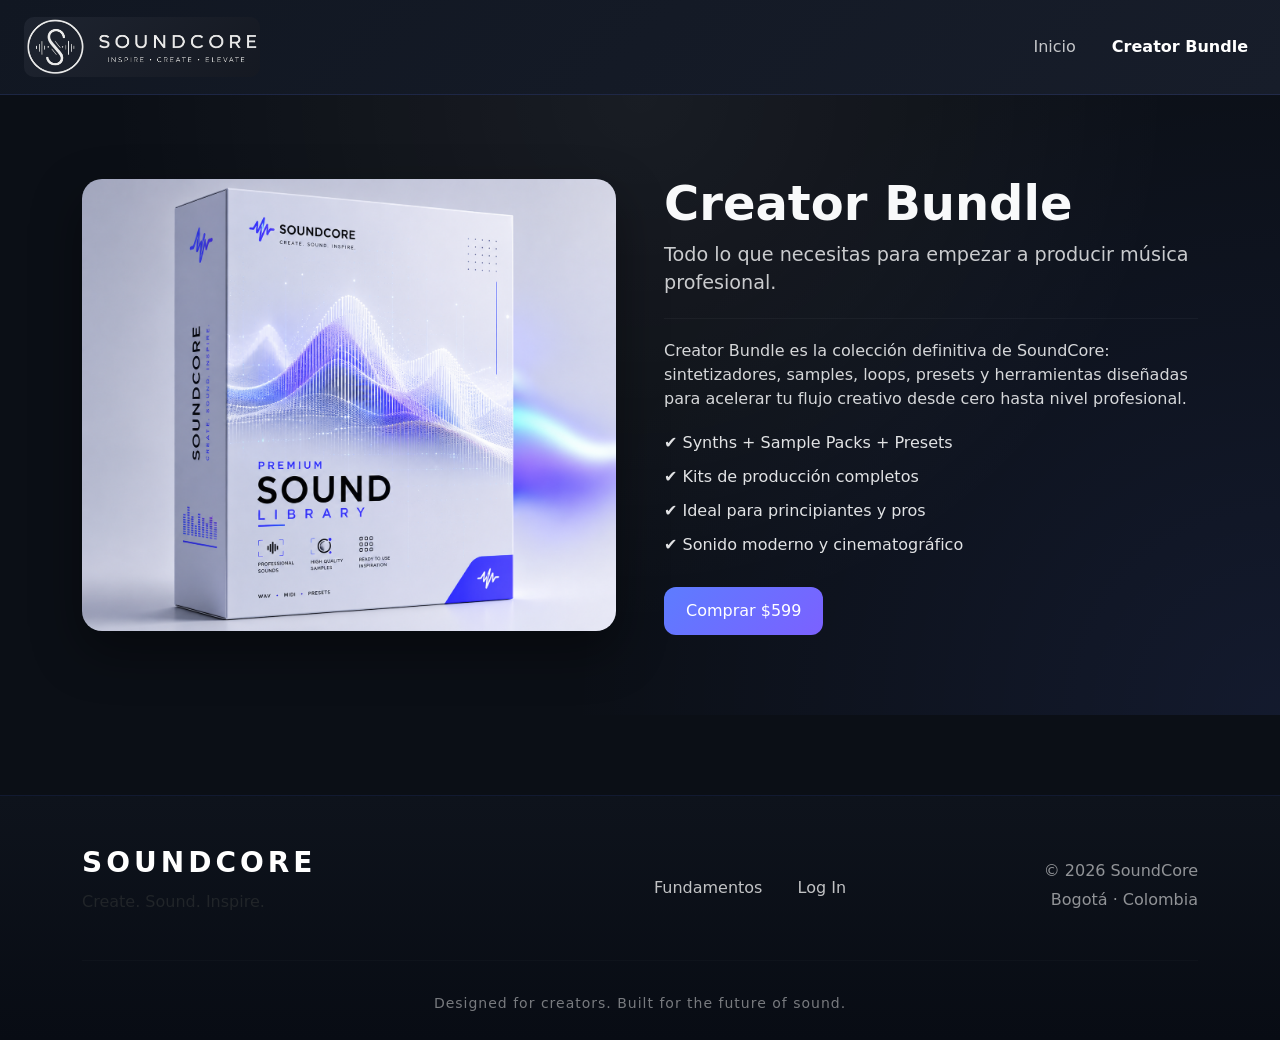
<file: CreatorBundle.html>
<!DOCTYPE html>
<html lang="es">
<head>
    <meta charset="UTF-8">
    <title>SoundCore</title>
    <link href="https://cdn.jsdelivr.net/npm/bootstrap@5.3.0/dist/css/bootstrap.min.css" rel="stylesheet">
    <link rel="stylesheet" href="styles.css">
</head>
<body id="bodystore">
<nav class="navbar  navbar-expand-lg navbar-soundcore">
    <div class="container-fluid px-4">
        <a class="navbar-brand" href="index.html"><img src="imagenes/logorecortado.PNG" id="logo"></a>
        <button class="navbar-toggler" data-bs-toggle="collapse" data-bs-target="#nav">
            <span class="navbar-toggler-icon"></span>
        </button>
        <div class="collapse navbar-collapse" id="nav">
            <ul class="navbar-nav ms-auto">
                <li class="nav-item">
                    <a class="nav-link" href="index.html">Inicio</a>
                </li>
                <li class="nav-item">
                    <a class="nav-link active" href="#">Creator Bundle</a>
                </li>
            </ul>
        </div>
    </div>
</nav>

<section class="product-hero creator-bundle">
    <div class="container">
        <div class="row align-items-center g-5">
            <div class="col-lg-6">
                <div class="product-image">
                    <img src="imagenes/imagen producto 3.png" class="img-fluid">
                </div>
            </div>
            <div class="col-lg-6 text-light">
                <h1 class="product-title">Creator Bundle</h1>
                <p class="product-subtitle">Todo lo que necesitas para empezar a producir música profesional.</p>
                <hr class="linea">
                <p class="product-text">Creator Bundle es la colección definitiva de SoundCore: sintetizadores, samples, loops, presets y herramientas diseñadas para acelerar tu flujo creativo desde cero hasta nivel profesional.</p>
                <ul class="product-list">
                    <li>✔ Synths + Sample Packs + Presets</li>
                    <li>✔ Kits de producción completos</li>
                    <li>✔ Ideal para principiantes y pros</li>
                    <li>✔ Sonido moderno y cinematográfico</li>
                </ul>
                <a href="index.html" class="btn-soundcore">Comprar $599</a>
            </div>
        </div>
    </div>
</section>


<footer class="footer-soundcore">
    <div class="container">
        <div class="row align-items-center">
            <div class="col-lg-5 text-center text-lg-start">
                <h3 class="footer-logo">
                    SOUNDCORE
                </h3>
                <p class="footer-text">
                    Create. Sound. Inspire.
                </p>
            </div>
            <div class="col-lg-4 text-center">
                <a href="index.html" class="footer-link">
                </a>
                <a href="Fundamentos.html" class="footer-link">Fundamentos</a>
                <a href="login.html" class="footer-link">Log In</a>
            </div>
            <div class="col-lg-3 text-center text-lg-end">
                <p class="footer-copy">© 2026 SoundCore
                </p><p class="footer-copy">Bogotá · Colombia</p>
            </div>
        </div>
        <hr class="footer-line">
        <div class="text-center">
            <small class="footer-bottom">Designed for creators. Built for the future of sound.</small>
        </div>
    </div>
</footer>



<script src="https://cdn.jsdelivr.net/npm/bootstrap@5.3.0/dist/js/bootstrap.bundle.min.js"></script>

</body>

</html>
</file>
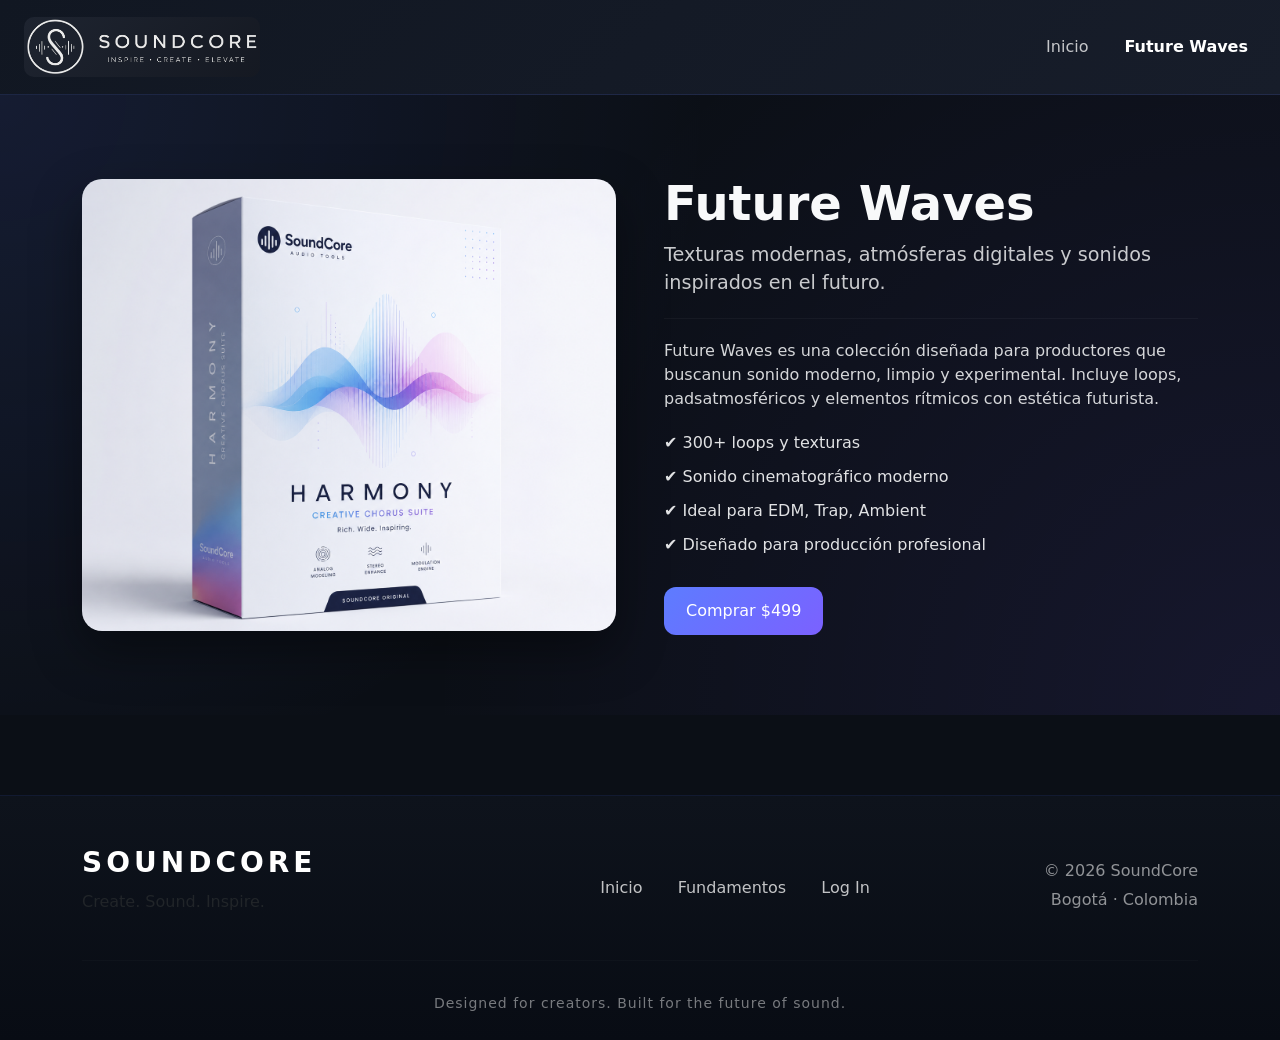
<file: FutureWaves.html>
<!DOCTYPE html>
<html lang="es">
<head>
    <meta charset="UTF-8">
    <title>SoundCore</title>
    <link href="https://cdn.jsdelivr.net/npm/bootstrap@5.3.0/dist/css/bootstrap.min.css" rel="stylesheet">
    <link rel="stylesheet" href="styles.css">
</head>

<body id="bodystore">
<nav class="navbar navbar-expand-lg navbar-soundcore">
    <div class="container-fluid px-4">
        <a class="navbar-brand" href="index.html"><img src="imagenes/logorecortado.PNG" id="logo"></a>
        <button class="navbar-toggler" data-bs-toggle="collapse" data-bs-target="#nav">
            <span class="navbar-toggler-icon"></span>
        </button>
        <div class="collapse navbar-collapse" id="nav">
            <ul class="navbar-nav ms-auto">
                <li class="nav-item"><a class="nav-link" href="index.html">Inicio</a></li>
                <li class="nav-item"><a class="nav-link active" href="#">Future Waves</a></li>
            </ul>
        </div>
    </div>
</nav>


<section class="product-hero future-waves">
    <div class="container">
        <div class="row align-items-center g-5">
            <div class="col-lg-6">
                <div class="product-image"><img src="imagenes/imagen 2 producto.png" class="img-fluid"></div>
            </div>
            <div class="col-lg-6 text-light">
                <h1 class="product-title">Future Waves </h1>
                <p class="product-subtitle">Texturas modernas, atmósferas digitales y sonidos inspirados en el futuro.</p>
                <hr class="linea">
                <p class="product-text">Future Waves es una colección diseñada para productores que buscanun sonido moderno, limpio y experimental. Incluye loops, padsatmosféricos y elementos rítmicos con estética futurista.</p>
                <ul class="product-list">
                    <li>✔ 300+ loops y texturas</li>
                    <li>✔ Sonido cinematográfico moderno</li>
                    <li>✔ Ideal para EDM, Trap, Ambient</li>
                    <li>✔ Diseñado para producción profesional</li>
                </ul>
                <a href="index.html" class="btn-soundcore">Comprar $499</a>
            </div>
        </div>
    </div>
</section>

</html>



<!--Footer-->
<footer class="footer-soundcore">
    <div class="container">
        <div class="row align-items-center">
            <div class="col-lg-5 text-center text-lg-start">
                <h3 class="footer-logo">SOUNDCORE</h3>
                <p class="footer-text">Create. Sound. Inspire.</p>
            </div>
            <div class="col-lg-4 text-center">
                <a href="index.html" class="footer-link">Inicio</a>
                <a href="Fundamentos.html" class="footer-link">Fundamentos</a>
                <a href="login.html" class="footer-link">Log In</a>
            </div>
            <div class="col-lg-3 text-center text-lg-end">
                <p class="footer-copy">© 2026 SoundCore</p>
                <p class="footer-copy">Bogotá · Colombia</p>
            </div>
        </div>
        <hr class="footer-line">
        <div class="text-center">
            <small class="footer-bottom">Designed for creators. Built for the future of sound.</small>
        </div>
    </div>
</footer>



<script src="https://cdn.jsdelivr.net/npm/bootstrap@5.3.0/dist/js/bootstrap.bundle.min.js"></script>
</body>
</file>
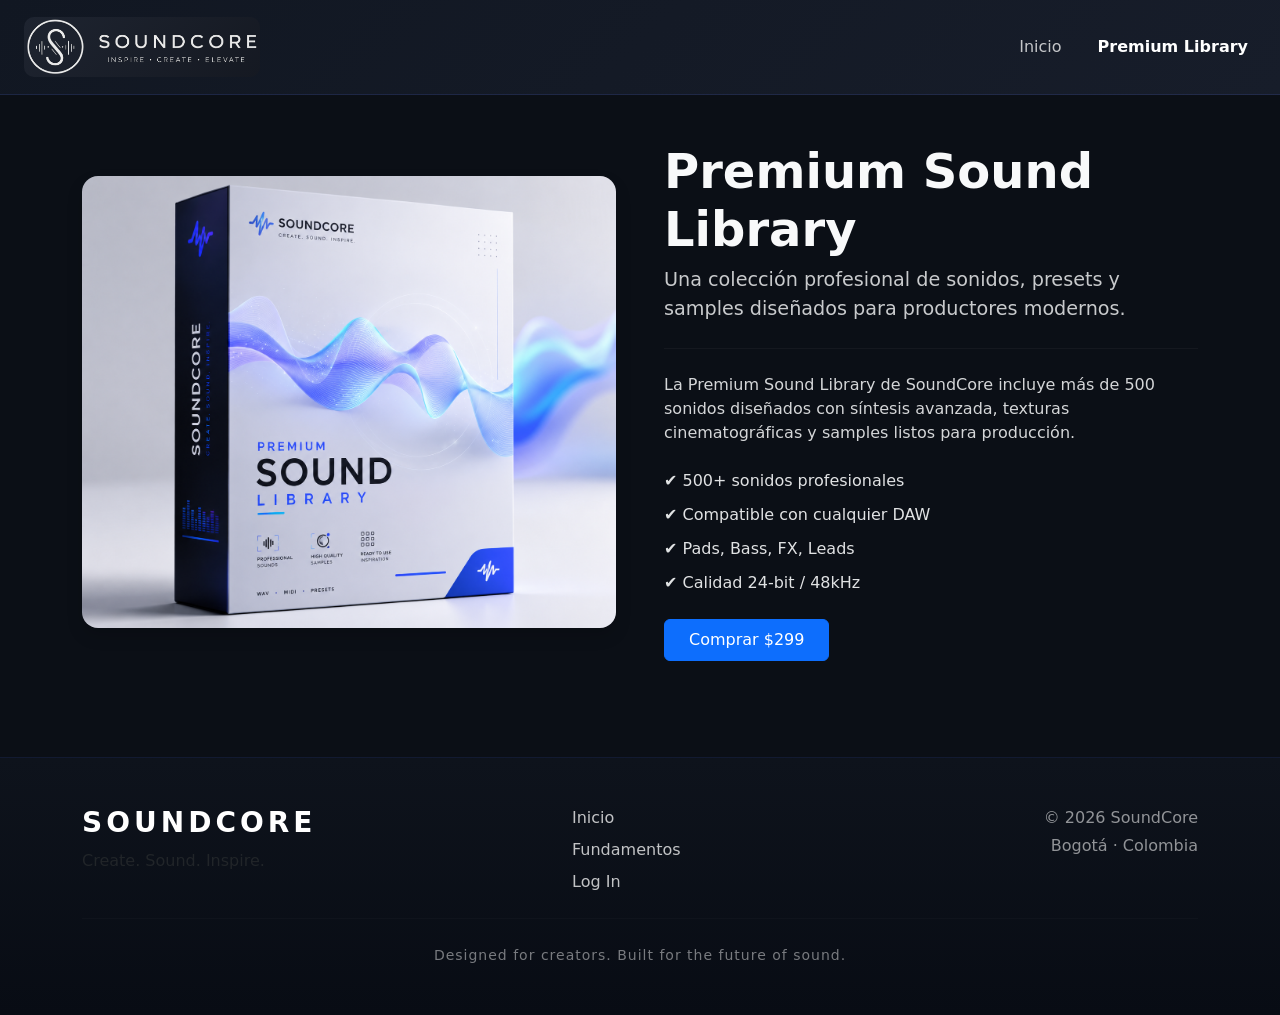
<file: PremiumSoundLibrary.html>
<!DOCTYPE html>
<html lang="es">
<head>
    <meta charset="UTF-8">
    <title>SoundCore</title>
    <link href="https://cdn.jsdelivr.net/npm/bootstrap@5.3.0/dist/css/bootstrap.min.css" rel="stylesheet">
    <link rel="stylesheet" href="styles.css">
</head>
<body id="bodystore">

<!-- NAVBAR -->
<nav class="navbar navbar-expand-lg navbar-soundcore">
    <div class="container-fluid px-3 px-lg-4">
        <a class="navbar-brand" href="index.html"><img src="imagenes/logorecortado.PNG" id="logo"></a>
        <button class="navbar-toggler" type="button" data-bs-toggle="collapse" data-bs-target="#nav"><span class="navbar-toggler-icon"></span>
        </button>
        <div class="collapse navbar-collapse" id="nav">
            <ul class="navbar-nav ms-auto text-center text-lg-end">
                <li class="nav-item"><a class="nav-link" href="index.html">Inicio</a></li>
                <li class="nav-item"><a class="nav-link active" href="#">Premium Library</a></li>
            </ul>
        </div>
    </div>
</nav>


<section class="product-hero py-5">
    <div class="container">
        <div class="row align-items-center g-5">
            <div class="col-12 col-lg-6 text-center">
                <img src="imagenes/imagen 1 producto.png" class="img-fluid rounded-4 shadow">
            </div>
            <div class="col-12 col-lg-6 text-light">
                <div class="mb-4"><h1 class="product-title mb-2">Premium Sound Library</h1>
                    <p class="product-subtitle mb-0">Una colección profesional de sonidos, presets y samples diseñados para productores modernos.</p>
                </div>
                <hr class="linea my-4">
                <div class="mb-4">
                    <p class="product-text mb-0">La Premium Sound Library de SoundCore incluye más de 500 sonidos diseñados con síntesis avanzada, texturas cinematográficas y samples listos para producción.</p>
                </div>
                <div class="mb-4">
                    <ul class="product-list list-unstyled mb-0">
                        <li>✔ 500+ sonidos profesionales</li>
                        <li>✔ Compatible con cualquier DAW</li>
                        <li>✔ Pads, Bass, FX, Leads</li>
                        <li>✔ Calidad 24-bit / 48kHz</li>
                    </ul>
                </div>
                <div class="mt-3">
                    <a href="index.html"class="btn btn-primary px-4 py-2">Comprar $299</a>
                </div>
            </div>
        </div>
    </div>
</section>

<footer class="footer-soundcore py-5 mt-5">
    <div class="container">
        <div class="row g-4 text-center text-lg-start">
            <div class="col-12 col-lg-5">
                <h3 class="footer-logo">SOUNDCORE</h3>
                <p class="footer-text">Create. Sound. Inspire.</p>
            </div>
            <div class="col-12 col-lg-4">
                <div class="d-flex flex-column gap-2">
                    <a href="index.html" class="footer-link">Inicio</a>
                    <a href="Fundamentos.html" class="footer-link">Fundamentos</a>
                    <a href="login.html" class="footer-link">Log In</a>
                </div>
            </div>
            <div class="col-12 col-lg-3 text-lg-end">
                <p class="footer-copy mb-1">© 2026 SoundCore</p>
                <p class="footer-copy">Bogotá · Colombia</p>
            </div>
        </div>
        <hr class="footer-line my-4">
        <div class="text-center">
            <small class="footer-bottom">Designed for creators. Built for the future of sound.</small>
        </div>
    </div>
</footer>








<script src="https://cdn.jsdelivr.net/npm/bootstrap@5.3.0/dist/js/bootstrap.bundle.min.js"></script>

</body>
</file>
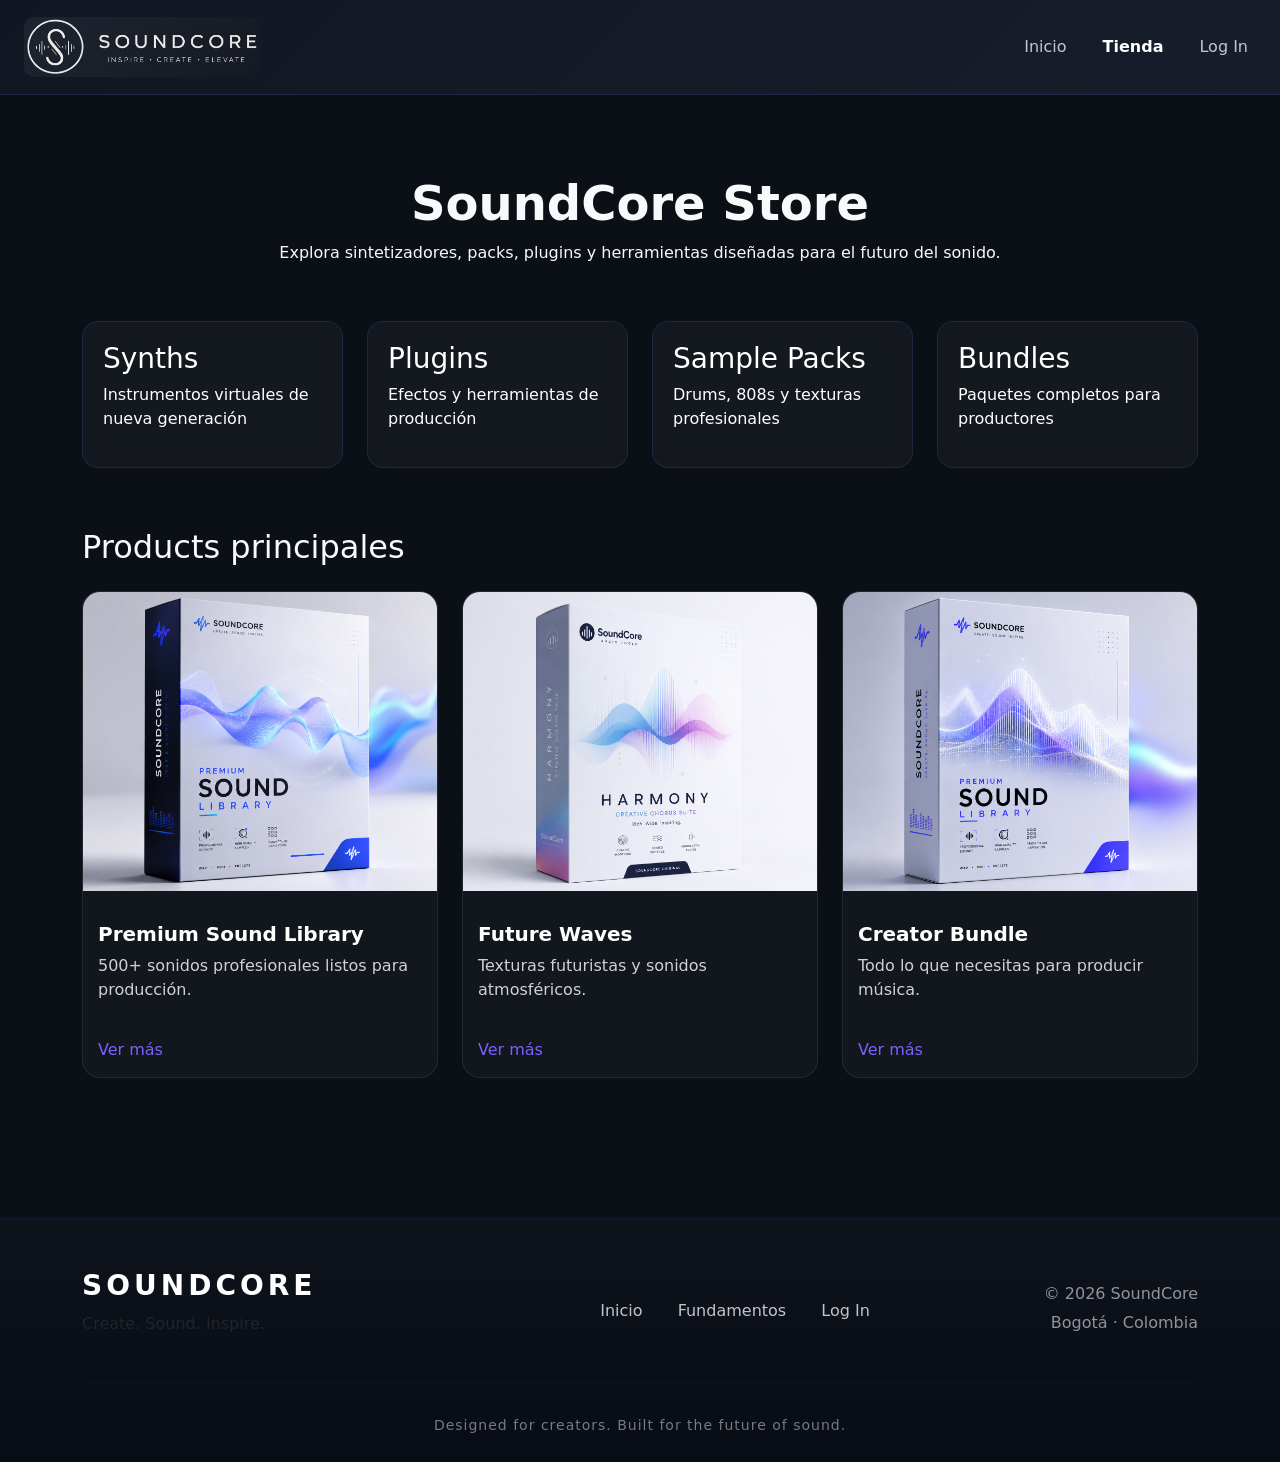
<file: tienda.html>
<!DOCTYPE html>
<html lang="es">
<head>
    <meta charset="UTF-8">
    <title>SoundCore</title>
    <link href="https://cdn.jsdelivr.net/npm/bootstrap@5.3.0/dist/css/bootstrap.min.css" rel="stylesheet">
    <link rel="stylesheet" href="styles.css">
</head>
<body id="bodystore">

<nav class="navbar navbar-expand-lg navbar-soundcore">
    <div class="container-fluid px-4">
        <a class="navbar-brand" href="index.html">
            <img src="imagenes/logorecortado.PNG" id="logo">
        </a>
        <button class="navbar-toggler" data-bs-toggle="collapse" data-bs-target="#nav">
            <span class="navbar-toggler-icon"></span>
        </button>
        <div class="collapse navbar-collapse" id="nav">
            <ul class="navbar-nav ms-auto">
                <li class="nav-item"><a class="nav-link" href="index.html">Inicio</a></li>
                <li class="nav-item"><a class="nav-link active" href="#">Tienda</a></li>
                <li class="nav-item"><a class="nav-link" href="login.html">Log In</a></li>
            </ul>
        </div>
    </div>

</nav>

<!-- Hero tienda-->
<section class="store-hero">
    <div class="container text-center text-light">
        <h1 class="store-title">SoundCore Store</h1>
        <p class="store-subtitle">Explora sintetizadores, packs, plugins y herramientas diseñadas para el futuro del sonido.</p>
    </div>

</section>
<section class="store-section">
    <div class="container">
        <div class="row g-4">
            <div class="col-12 col-md-6 col-lg-3">
                <div class="store-card">
                    <h3>Synths</h3>
                    <p>Instrumentos virtuales de nueva generación</p>
                </div>
            </div>
            <div class="col-12 col-md-6 col-lg-3">
                <div class="store-card">
                    <h3>Plugins</h3>
                    <p>Efectos y herramientas de producción</p>
                </div>
            </div>
            <div class="col-12 col-md-6 col-lg-3">
                <div class="store-card">
                    <h3>Sample Packs</h3>
                    <p>Drums, 808s y texturas profesionales</p>
                </div>
            </div>
            <div class="col-12 col-md-6 col-lg-3">
                <div class="store-card">
                    <h3>Bundles</h3>
                    <p>Paquetes completos para productores</p>
                </div>
            </div>
        </div>
    </div>
</section>


<section class="store-products">
    <div class="container">
        <h2 class="section-title text-light mb-4 text-center text-md-start">Products principales</h2>
        <div class="row g-4">
            <div class="col-12 col-md-12 col-lg-4 d-flex">
                <div class="product-card w-100">
                    <img src="imagenes/imagen 1 producto.png" class="img-fluid">
                    <h4 class="mt-3">Premium Sound Library</h4>
                    <p>500+ sonidos profesionales listos para producción.</p>
                    <a href="PremiumSoundLibrary.html">Ver más</a>
                </div>
            </div>
            <div class="col-12 col-md-12 col-lg-4 d-flex">
                <div class="product-card w-100">
                    <img src="imagenes/imagen 2 producto.png" class="img-fluid">
                    <h4 class="mt-3">Future Waves</h4>
                    <p>Texturas futuristas y sonidos atmosféricos.</p>
                    <a href="FutureWaves.html">Ver más</a>
                </div>
            </div>
            <div class="col-12 col-md-12 col-lg-4 d-flex">
                <div class="product-card w-100">
                    <img src="imagenes/imagen producto 3.png" class="img-fluid">
                    <h4 class="mt-3">Creator Bundle</h4>
                    <p>Todo lo que necesitas para producir música.</p>
                    <a href="CreatorBundle.html">Ver más</a>
                </div>
            </div>
        </div>
    </div>
</section>



<footer class="footer-soundcore">
    <div class="container">
        <div class="row align-items-center">
            <div class="col-lg-5 text-center text-lg-start">
                <h3 class="footer-logo">SOUNDCORE</h3>
                <p class="footer-text">Create. Sound. Inspire.</p>
            </div>
            <div class="col-lg-4 text-center">
                <a href="index.html" class="footer-link">Inicio</a>
                <a href="Fundamentos.html" class="footer-link">Fundamentos</a>
                <a href="login.html" class="footer-link">Log In</a>
            </div>
            <div class="col-lg-3 text-center text-lg-end">
                <p class="footer-copy">© 2026 SoundCore</p>
                <p class="footer-copy">Bogotá · Colombia</p>
            </div>
        </div>
        <hr class="footer-line">
        <div class="text-center">
            <small class="footer-bottom">Designed for creators. Built for the future of sound.</small>
        </div>
    </div>
</footer>



<script src="https://cdn.jsdelivr.net/npm/bootstrap@5.3.0/dist/js/bootstrap.bundle.min.js"></script>
</body>

</html>
</file>
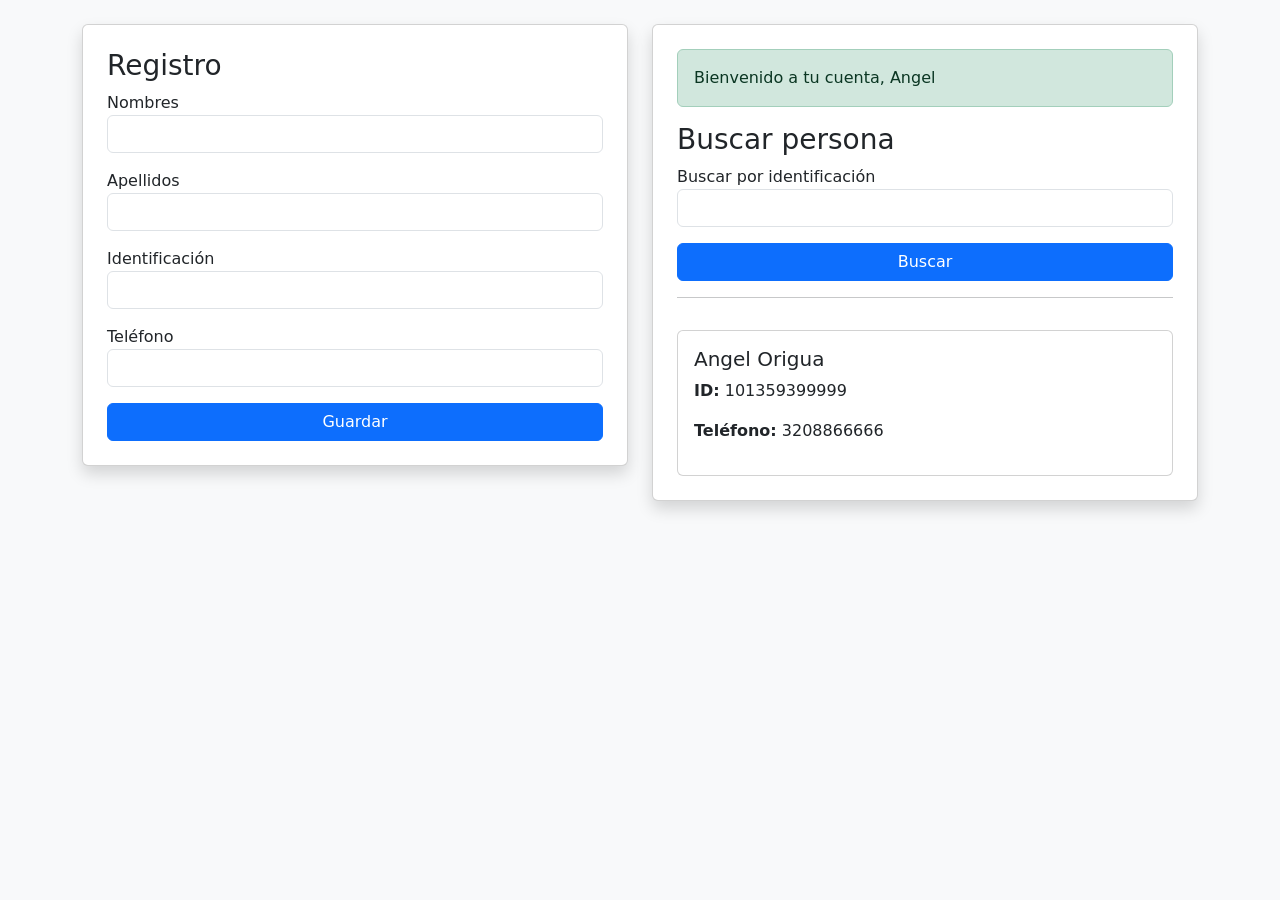
<file: imagenes/Registro LocalStorage.html>
<!DOCTYPE html>
<!-- saved from url=(0095)file:///C:/Users/diang/Documents/BIT%20Trabajos/Trabajo%20formulario%20de%20registro/index.html -->
<html lang="es"><head><meta http-equiv="Content-Type" content="text/html; charset=UTF-8">
    
    <meta name="viewport" content="width=device-width, initial-scale=1.0">
    <title>Registro LocalStorage</title>

    <link href="./Registro LocalStorage_files/bootstrap.min.css" rel="stylesheet">
</head>
<body class="bg-light">
<div class="container mt-4">
    <div class="row">
        <!--datos -->
        <div class="col-md-6">
            <div class="card p-4 shadow">
                <h3>Registro</h3>
                <div class="mb-3">
                    <label>Nombres</label>
                    <input type="text" id="nombre" class="form-control">
                </div>
                <div class="mb-3">
                    <label>Apellidos</label>
                    <input type="text" id="apellido" class="form-control">
                </div>
                <div class="mb-3">
                    <label>Identificación</label>
                    <input type="text" id="identificacion" class="form-control">
                </div>
                <div class="mb-3">
                    <label>Teléfono</label>
                    <input type="text" id="telefono" class="form-control">
                </div>
                <button class="btn btn-primary" onclick="registrarPersona()">
                    Guardar
                </button>
            </div>
        </div>
<!--datos-->


<!--buscar-->
        <div class="col-md-6">
            <div class="card p-4 shadow">
                <div id="bienvenida" class="alert alert-success">Bienvenido a tu cuenta, Angel</div>
                <h3>Buscar persona</h3>
                <div class="mb-3">
                    <label>Buscar por identificación</label>
                    <input type="text" id="buscarId" class="form-control">
                </div>
                <button class="btn btn-primary" onclick="buscarPersona()">
                    Buscar
                </button>
                <hr>
                <div id="resultado">
            <div class="card mt-3">
                <div class="card-body">
                    <h5>Angel Origua</h5>
                    <p><b>ID:</b> 101359399999</p>
                    <p><b>Teléfono:</b> 3208866666</p>
                </div>
            </div>
        </div>
            </div>
        </div>
    </div>
</div>

<script src="./Registro LocalStorage_files/apps.js"></script>


</body></html>
</file>
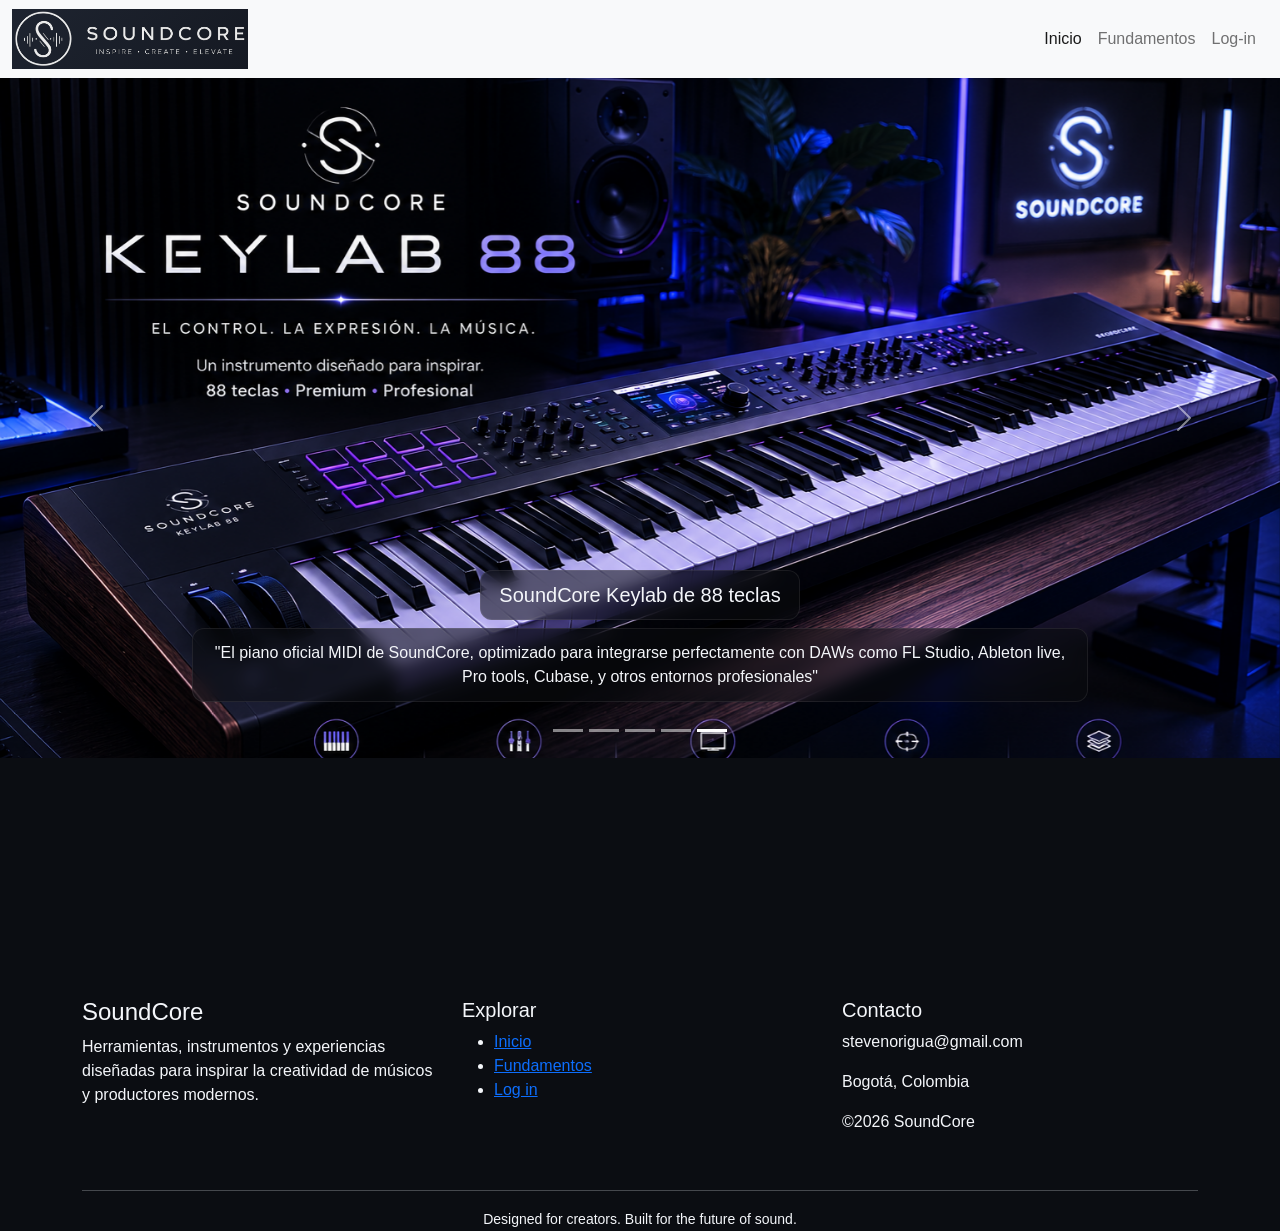
<file: imagenes/SoundScore.html>
<!DOCTYPE html>
<!-- saved from url=(0086)file:///C:/Users/diang/Documents/BIT%20Trabajos/Trabajo%20p%C3%A1gina%20web/index.html -->
<html lang="en"><head><meta http-equiv="Content-Type" content="text/html; charset=UTF-8">
    
    <meta name="viewport" content="width=device-width, initial-scale=1">
    <title>SoundScore</title>
    <link href="./SoundScore_files/bootstrap.min.css" rel="stylesheet" integrity="sha384-rbsA2VBKQhggwzxH7pPCaAqO46MgnOM80zW1RWuH61DGLwZJEdK2Kadq2F9CUG65" crossorigin="anonymous">
    <link rel="stylesheet" href="./SoundScore_files/styles.css">
    <script src="./SoundScore_files/bootstrap.bundle.min.js.descarga" integrity="sha384-kenU1KFdBIe4zVF0s0G1M5b4hcpxyD9F7jL+jjXkk+Q2h455rYXK/7HAuoJl+0I4" crossorigin="anonymous"></script>
    <script src="./SoundScore_files/app.js"></script>
   
  </head>
  <body id="body">
<nav class="navbar navbar-expand-sm bg-light ps-0 p-1">
  <div class="container-fluid">
    <a class="navbar-brand" href="file:///C:/Users/diang/Documents/BIT%20Trabajos/Trabajo%20p%C3%A1gina%20web/index.html#"><img src="./SoundScore_files/logorecortado.PNG" id="logo" class="img-fluid"></a>
    <button class="navbar-toggler" type="button" data-bs-toggle="collapse" data-bs-target="#navbarNav" aria-controls="navbarNav" aria-expanded="false" aria-label="Toggle navigation">
      <span class="navbar-toggler-icon"></span>
    </button>
    <div class="collapse navbar-collapse" id="navbarNav">
      <ul class="navbar-nav ms-auto">
        <li class="nav-item">
          <a class="nav-link active" aria-current="page" href="file:///C:/Users/diang/Documents/BIT%20Trabajos/Trabajo%20p%C3%A1gina%20web/index.html">Inicio</a>
        </li>
        <li class="nav-item">
          <a class="nav-link" href="file:///C:/Users/diang/Documents/BIT%20Trabajos/Trabajo%20p%C3%A1gina%20web/Fundamentos.html">Fundamentos</a>
        </li>
        <li class="nav-item">
          <a class="nav-link" href="file:///C:/Users/diang/Documents/BIT%20Trabajos/Trabajo%20p%C3%A1gina%20web/login.html">Log-in</a>
        </li>
    
      </ul>
    </div>
  </div>
</nav>




<!--Carousel de fotos de producto-->
<div id="carouselExampleCaptions" class="carousel slide" data-bs-ride="carousel" data-bs-interval="3000">
  <div class="carousel-indicators">
    <button type="button" data-bs-target="#carouselExampleCaptions" data-bs-slide-to="0" class="" aria-label="Slide 1"></button>
    <button type="button" data-bs-target="#carouselExampleCaptions" data-bs-slide-to="1" aria-label="Slide 2" class=""></button>
    <button type="button" data-bs-target="#carouselExampleCaptions" data-bs-slide-to="2" aria-label="Slide 3" class=""></button>
    <button type="button" data-bs-target="#carouselExampleCaptions" data-bs-slide-to="3" aria-label="Slide 4" class=""></button>
    <button type="button" data-bs-target="#carouselExampleCaptions" data-bs-slide-to="4" aria-label="Slide 5" class="active" aria-current="true"></button>
  </div>

  <div class="carousel-inner" style="max-height: 680px;">
    <div class="carousel-item">
      <img src="./SoundScore_files/Portada.png" class="d-block w-100" alt="...">
      <div class="carousel-caption d-none d-md-block">
        <h5 class="Fondo"></h5>
        <p class="Fondo"></p>
      </div>
    </div>

    <div class="carousel-item" style="max-height: 680px;">
      <img src="./SoundScore_files/Nebula X.png" class="d-block w-100" alt="...">
      <div class="carousel-caption d-none d-md-block">
        <h5 class="Fondo">Nebula X Black</h5>
        <p class="Fondo">"Un potente plug‑in que reúne los mejores sonidos cinematográficos, sub‑bass profundos, pads orgánicos y texturas envolventes para dar vida a tus proyectos"</p>
      </div>
    </div>

    <div class="carousel-item" style="max-height: 680px;">
      <img src="./SoundScore_files/Synth SoundCore.png" class="d-block w-100" alt="...">
      <div class="carousel-caption d-none d-md-block">
        <h5 class="Fondo">Synth Core Sound</h5>
        <p class="Fondo">"El sintetizador virtual más avanzado de SoundCore, creado para ofrecer una paleta sonora versátil y de alta calidad"</p>
      </div>
    </div>

    <div class="carousel-item" style="max-height: 680px;">
      <img src="./SoundScore_files/Nocturne.png" class="d-block w-100" alt="...">
      <div class="carousel-caption d-none d-md-block">
        <h5 class="Fondo">Synth Nocturne</h5>
        <p class="Fondo">"Un plug‑in que recrea con precisión los pianos con pedal más realistas, desde los clásicos Piano Rochester hasta modelos de gama alta como MounFerte"</p>
      </div>
    </div>

    <div class="carousel-item active" style="max-height: 680px;">
      <img src="./SoundScore_files/Piano.png" class="d-block w-100" alt="...">
      <div class="carousel-caption d-none d-md-block">
        <h5 class="Fondo">SoundCore Keylab de 88 teclas</h5>
        <p class="Fondo">"El piano oficial MIDI de SoundCore, optimizado para integrarse perfectamente con DAWs como FL Studio, Ableton live, Pro tools, Cubase, y otros entornos profesionales"</p>
      </div>
    </div>
  </div>

  <button class="carousel-control-prev" type="button" data-bs-target="#carouselExampleCaptions" data-bs-slide="prev">
    <span class="carousel-control-prev-icon" aria-hidden="true"></span>
    <span class="visually-hidden">Previous</span>
  </button>
  <button class="carousel-control-next" type="button" data-bs-target="#carouselExampleCaptions" data-bs-slide="next">
    <span class="carousel-control-next-icon" aria-hidden="true"></span>
    <span class="visually-hidden">Next</span>
  </button>
</div>

<br><br><br><br><br>


















<br><br><br><br><br>

<footer class="footer-soundcore">
    <div class="container">
        <div class="row">
            <div class="col-md-4 mb-4">
                <h4>SoundCore</h4>
                <p>
                    Herramientas, instrumentos y experiencias
                    diseñadas para inspirar la creatividad
                    de músicos y productores modernos.
                </p>
            </div>
            <div class="col-md-4 mb-4">
                <h5>Explorar</h5>
                <ul class="footer-links">
                    <li>
                        <a href="file:///C:/Users/diang/Documents/BIT%20Trabajos/Trabajo%20p%C3%A1gina%20web/index.html">Inicio</a>
                    </li>
                    <li>
                        <a href="file:///C:/Users/diang/Documents/BIT%20Trabajos/Trabajo%20p%C3%A1gina%20web/Fundamentos.html">Fundamentos</a>
                    </li>
                    <li>
                        <a href="file:///C:/Users/diang/Documents/BIT%20Trabajos/Trabajo%20p%C3%A1gina%20web/login.html">Log in</a>
                    </li>
                </ul>
            </div>
            <div class="col-md-4 mb-4">
                <h5>Contacto</h5>
                <p>stevenorigua@gmail.com</p>
                <p>Bogotá, Colombia</p>
                <p>©2026 SoundCore</p>
            </div>
        </div>
        <hr>
        <div class="text-center">
            <small>
                Designed for creators. Built for the future of sound.
            </small>
        </div>
    </div>
</footer>
















    <script src="./SoundScore_files/bootstrap.bundle.min.js.descarga" integrity="sha384-kenU1KFdBIe4zVF0s0G1M5b4hcpxyD9F7jL+jjXkk+Q2h455rYXK/7HAuoJl+0I4" crossorigin="anonymous"></script>
  
</body></html>
</file>
<file: styles.css>
#body {
    background-color: #0B0D12;
    color: #F4F6FA;
    font-family: 'Montserrat', sans-serif;
    margin: 0;
    padding: 0;
}body   



#bodyfundamentos{

    background:
        radial-gradient(
            circle at top left,
            rgba(93,124,255,.18),
            transparent 45%
        ),

        radial-gradient(
            circle at top right,
            rgba(220, 220, 220, 0.14),
            transparent 50%
        ),

        linear-gradient(
            180deg,
            #0E131C,
            #0B0F16
        );

}

#bodylogin{

    background:
        radial-gradient(
            circle at top right,
            rgba(93,124,255,.10),
            transparent 45%
        ),

        radial-gradient(
            circle at bottom left,
            rgba(123,97,255,.08),
            transparent 50%
        ),

        linear-gradient(
            180deg,
            #FFFFFF,
            #F3F5FA
        );

}
.login-card{

    background: rgba(255,255,255,.75);

    backdrop-filter: blur(12px);

    border: 1px solid rgba(93,124,255,.12);

    box-shadow: 0 20px 50px rgba(0,0,0,.08);

    border-radius: 20px;

}

#logo{

    height: 58px;

    width: auto;

    display: block;

    border-radius: 10px;

}

#logo{
    background: linear-gradient(
     135deg,
    #1E2430,
    #151922
);
    height: 60px;
    width: auto;
    object-fit: contain;
    

}
.navbar-soundcore{

    background:
        linear-gradient(
            135deg,
            #111722,
            #171D2A
        );

    border-bottom:
        1px solid rgba(93,124,255,.15);

    padding-top: 12px;

    padding-bottom: 12px;

}
.navbar-soundcore .nav-link{

    color: rgba(255,255,255,.75);

    font-size: 1rem;

    font-weight: 500;

    margin-left: 20px;

    transition: .3s;

}
.navbar-soundcore .nav-link:hover{

    color: #7B61FF;

}
.navbar-soundcore .nav-link.active{

    color: white;

    font-weight: 600;

}
.navbar-toggler{

    background: rgba(255,255,255,.08);

    border: 1px solid rgba(255,255,255,.15);

}


.Fondo{
    display: inline-block;
    
    background: rgba(11, 13, 18, 0.55);

    backdrop-filter: blur(8px);
    -webkit-backdrop-filter: blur(8px);

    padding: 12px 18px;

    border-radius: 12px;

    border: 1px solid rgba(255,255,255,0.08);

    color: #F4F6FA;
}


.contenedoresfundamento {

    background: linear-gradient(
        135deg,
        rgba(11, 13, 18, 0.251),
        rgba(21, 25, 34, 0.057)
    );

    backdrop-filter: blur(12px);
    -webkit-backdrop-filter: blur(12px);

    border: 1px solid rgba(168,175,189,0.15);

    border-radius: 18px;

    padding: 30px;

    box-shadow:
        0 8px 25px rgba(0,0,0,.08);

    transition: all .3s ease;
    
}

#temporal{
        padding-left: 1px;
    padding-right: 1000px;

}


.contenedores2imagenes{
    border-radius: 20px;
    background:
        linear-gradient(
            135deg,
            rgba(11,13,18,.85),
            rgba(21,25,34,.70)
        );
    backdrop-filter: blur(10px);
    border: 1px solid rgba(93,124,255,.15);
    color: #F4F6FA;
    transition: .3s;
    
}
.contenedores2imagenes{

    overflow: hidden;

    border-radius: 20px;

    background:
        linear-gradient(
            135deg,
            rgba(11,13,18,.85),
            rgba(21,25,34,.70)
        );

    border: 1px solid rgba(93,124,255,.15);
}


.contenedores2imagenes img{
    width: 100%;

    height: 100%;

    display: block;


}


.contenedor1color{

    margin-top: -80px;

    position: relative;

    z-index: 20;

    box-shadow:
        0 30px 60px rgba(0,0,0,.35);

}
.carousel-inner{

    position: relative;

}
.contenedor2color{
    padding-left: 40px;

    padding-right: 40px;

}



#imagenes3container {
    background-color: blueviolet    ;

}

.sizeimagenes{

    position: relative;

    overflow: hidden;

    border-radius: 20px;

}


.sizeimagenes img{

    width: 100%;

    height: auto;

    display: block;

}

.sizeimagenes{

    position: relative;

    overflow: hidden;

    border-radius: 20px;

}


.sizeimagenes img{

    width: 100%;

    height: auto;

    display: block;

}
.coming-card{

    filter: grayscale(20%);

}

.coming-soon-bar{

    position: absolute;

    bottom: 0;

    left: 0;

    width: 100%;

    padding: 14px 20px;

    text-align: center;

    background:
        linear-gradient(
            to top,
            rgba(0,0,0,.95),
            rgba(0,0,0,.65),
            transparent
        );

    color: white;

    font-weight: 600;

    letter-spacing: 3px;

    font-size: .9rem;

}
.overlay-producto{

    position: absolute;

    bottom: 0;

    left: 0;

    width: 100%;

    padding: 20px;

    background:
        linear-gradient(
            to top,
            rgba(0,0,0,.95),
            rgba(0,0,0,.75),
            transparent
        );

    text-align: left;

    color: white;

}

.overlay-producto h2{

    font-size: 1.5rem;

    font-weight: 700;

    margin-bottom: 10px;

}

.overlay-producto p{

    font-size: .95rem;

    margin-bottom: 15px;

    color: rgba(255,255,255,.85);

}

.btn-producto{

    display: inline-block;

    text-decoration: none;

    color: white;

    padding: 10px 18px;

    border-radius: 10px;

    background:
        linear-gradient(
            135deg,
            #5D7CFF,
            #7B61FF
        );

    font-size: .9rem;

}
.btn-producto:hover{

    transform: translateY(-3px);

    box-shadow:
        0 10px 25px rgba(93,124,255,.35);

}
@media (max-width: 768px){

    .overlay-producto{

        padding: 15px;

    }

    .overlay-producto h2{

        font-size: 1.2rem;

        margin-bottom: 6px;

    }

    .overlay-producto p{

        font-size: .85rem;

        margin-bottom: 10px;

    }

    .btn-producto{

        padding: 8px 14px;

        font-size: .8rem;

    }

}

.footer-soundcore{

    margin-top: 80px;

    padding: 50px 0 25px;

    background:
        linear-gradient(
            180deg,
            #0E131C,
            #080C14
        );

    border-top:
        1px solid rgba(93,124,255,.12);

}
.footer-logo{

    color: white;

    font-weight: 700;

    letter-spacing: 4px;

    margin-bottom: 10px;

}
.footer-link{

    color: rgba(255,255,255,.75);

    text-decoration: none;

    margin: 0 15px;

    transition: .3s;

}.footer-line{

    margin: 30px 0;

    border-color: rgba(255,255,255,.08);

}
.footer-copy{

    color: rgba(255,255,255,.55);

    margin-bottom: 5px;

}
.footer-bottom{

    color: rgba(255,255,255,.45);

    letter-spacing: 1px;

}


.body{
    background: #0B0F16;
    color: rgb(49, 46, 46);
}


.navbar-soundcore{
    background: linear-gradient(135deg,#111722,#171D2A);
    border-bottom: 1px solid rgba(93,124,255,.15);
}


.product-hero{
    padding: 80px 0;
}

.product-image img{
    border-radius: 20px;
    box-shadow: 0 20px 50px rgba(0,0,0,.4);
}


.product-title{
    font-size: 3rem;
    font-weight: 700;
}


.product-subtitle{
    font-size: 1.2rem;
    opacity: .8;
}


.linea{
    border-color: rgba(255,255,255,.15);
    margin: 20px 0;
}

.product-text{
    opacity: .85;
    margin-bottom: 20px;
}


.product-list{
    list-style: none;
    padding: 0;
    margin-bottom: 30px;
}

.product-list li{
    margin-bottom: 10px;
    opacity: .9;
}

.btn-soundcore{
    display: inline-block;
    padding: 12px 22px;
    border-radius: 12px;
    text-decoration: none;
    color: white;
    background: linear-gradient(135deg,#5D7CFF,#7B61FF);
    transition: .3s;
}

.btn-soundcore:hover{
    transform: translateY(-2px);
}

.future-waves{

    background:
        radial-gradient(
            circle at top left,
            rgba(93,124,255,.12),
            transparent 50%
        ),
        radial-gradient(
            circle at bottom right,
            rgba(123,97,255,.10),
            transparent 60%
        );
}
.creator-bundle{

    background:
        radial-gradient(
            circle at top,
            rgba(255,255,255,.06),
            transparent 60%
        ),
        radial-gradient(
            circle at bottom right,
            rgba(93,124,255,.10),
            transparent 50%
        );

}
#bodystore{
    background: #0B0F16;
}

.store-hero{
    padding: 80px 0 40px 0;
}

.store-title{
    font-size: 3rem;
    font-weight: 700;
}

.store-card{

    background: rgba(255,255,255,.04);

    border: 1px solid rgba(93,124,255,.15);

    border-radius: 16px;

    padding: 20px;

    color: white;

    backdrop-filter: blur(10px);

    transition: .3s;

}

.store-card:hover{
    transform: translateY(-5px);
    border-color: rgba(93,124,255,.4);
}

.store-products{
    padding: 60px 0;
}

.section-title{
    font-size: 2rem;
}

.product-card{

    background: rgba(255,255,255,.03);

    border-radius: 18px;

    overflow: hidden;

    border: 1px solid rgba(255,255,255,.08);

    transition: .3s;

    color: white;

}

.product-card img{
    width: 100%;
    display: block;
}

.product-card h4{
    padding: 15px 15px 0 15px;
}

.product-card p{
    padding: 0 15px 10px 15px;
    opacity: .8;
}

.product-card a{
    display: block;
    padding: 10px 15px 15px 15px;
    color: #7B61FF;
    text-decoration: none;
}

.product-card:hover{
    transform: scale(1.02);
    border-color: rgba(123,97,255,.4);
}
.navbar-login{

    background: rgba(255,255,255,.85);

    backdrop-filter: blur(12px);

    border-bottom: 1px solid rgba(93,124,255,.12);

}

.navbar-login .nav-link{

    color: #1A1F2A !important;

    transition: .3s;

}

.navbar-login .nav-link:hover{

    color: #5D7CFF !important;

}


.navbar-login .nav-link.active{

    color: #7B61FF !important;

    font-weight: 600;

}

.product-card h4{
    font-size: 20px;
    font-weight: 600;
}

.product-card p{
    font-size: 16px;
}

.product-card a{
    font-size: 16px;
}
</file>
<file: imagenes/SoundScore_files/styles.css>
#body {
    background-color: #0B0D12;
    color: #F4F6FA;
    font-family: 'Montserrat', sans-serif;
    margin: 0;
    padding: 0;
}
#bodyfundamentos{
    background:
    linear-gradient(
        180deg,
        #F8F9FC 0%,
        #EEF1F8 100%
    );
}
#bodylogin{
    background:
    radial-gradient(
        circle at top right,
        rgba(93,124,255,.20),
        transparent 35%
    ),

    radial-gradient(
        circle at bottom left,
        rgba(125,149,255,.15),
        transparent 35%
    ),

    linear-gradient(
        135deg,
        #FFFFFF,
        #F5F7FC
    );
}




#logo{
    background: linear-gradient(
     135deg,
    #1E2430,
    #151922
);
    height: 60px;
    width: auto;
    object-fit: contain;

}
.Fondo{
    display: inline-block;
    
    background: rgba(11, 13, 18, 0.55);

    backdrop-filter: blur(8px);
    -webkit-backdrop-filter: blur(8px);

    padding: 12px 18px;

    border-radius: 12px;

    border: 1px solid rgba(255,255,255,0.08);

    color: #F4F6FA;
}


.contenedoresfundamento {

    background: linear-gradient(
        135deg,
        rgba(11, 13, 18, 0.251),
        rgba(21, 25, 34, 0.057)
    );

    backdrop-filter: blur(12px);
    -webkit-backdrop-filter: blur(12px);

    border: 1px solid rgba(168,175,189,0.15);

    border-radius: 18px;

    padding: 30px;

    box-shadow:
        0 8px 25px rgba(0,0,0,.08);

    transition: all .3s ease;
    
}
</file>
